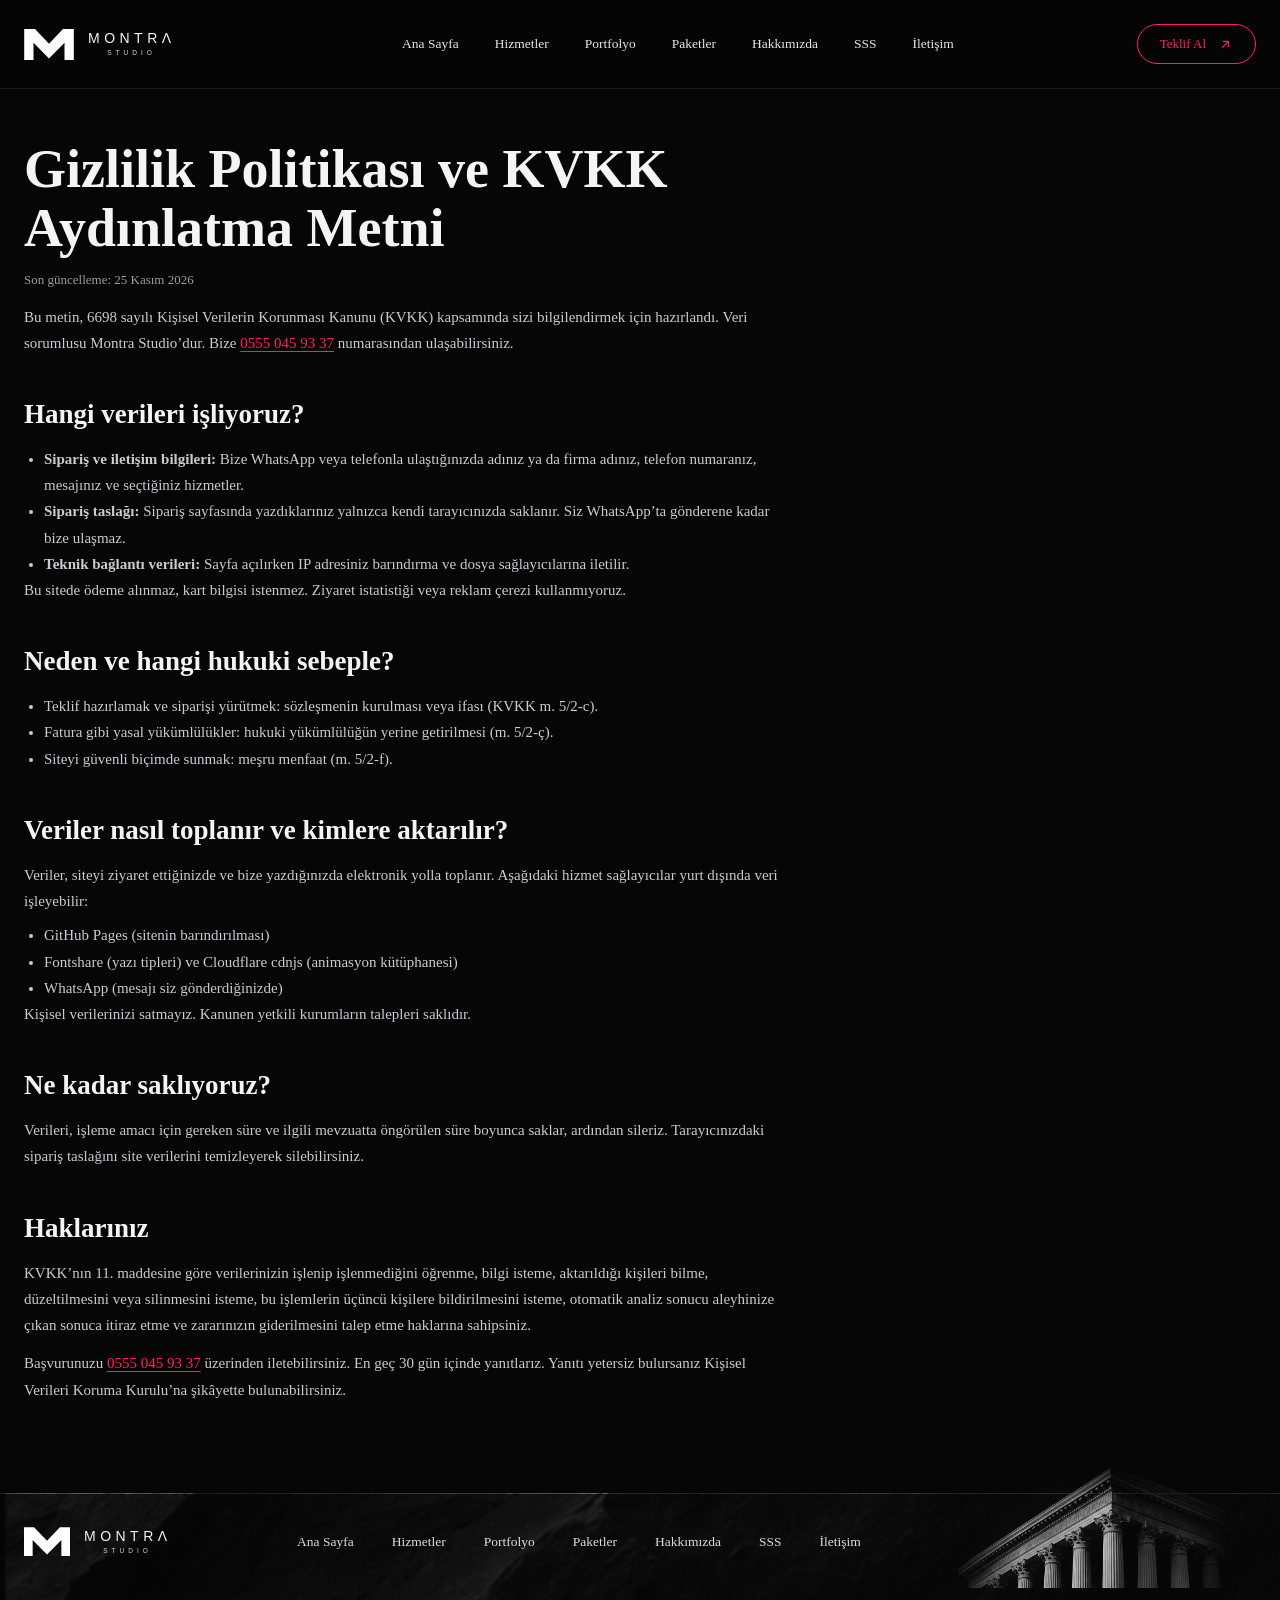
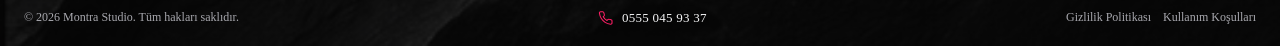
<file: gizlilik.html>
<!doctype html>
<html lang="tr">
<head>
  <meta charset="utf-8">
  <meta name="viewport" content="width=device-width, initial-scale=1">
  <title>Gizlilik Politikası ve KVKK Aydınlatma Metni — Montra Studio</title>
  <meta name="description" content="Montra Studio sitesinde hangi kişisel verilerin neden işlendiği ve KVKK haklarınız.">
  <link rel="icon" type="image/png" href="assets/favicon.png">
  <meta name="theme-color" content="#060606">
  <link rel="preconnect" href="https://api.fontshare.com">
  <link rel="preconnect" href="https://cdn.fontshare.com" crossorigin>
  <link href="https://api.fontshare.com/v2/css?f[]=chubbo@1&amp;f[]=melodrama@1&amp;display=swap" rel="stylesheet">
  <link rel="stylesheet" href="css/style.css?v=10">
  <link rel="stylesheet" href="css/pages.css?v=10">
</head>
<body class="page-legal">
<!-- ====== SVG ikon seti ====== -->
<svg width="0" height="0" style="position:absolute" aria-hidden="true">
  <defs>
    <symbol id="i-logo" viewBox="0 0 48 30">
      <path fill="currentColor" d="M0 0h10.5L24 14.2 37.5 0H48v30h-9V13.4L24 28.6 9 13.4V30H0z"/>
      <path fill="#060606" d="M10.5 19.5 18 24.2l-7.5 4.6z"/>
    </symbol>
    <symbol id="i-arrow" viewBox="0 0 24 24"><path fill="none" stroke="currentColor" stroke-width="1.8" stroke-linecap="round" stroke-linejoin="round" d="M4.5 12h15M13.5 6l6 6-6 6"/></symbol>
    <symbol id="i-arrow-left" viewBox="0 0 24 24"><path fill="none" stroke="currentColor" stroke-width="1.8" stroke-linecap="round" stroke-linejoin="round" d="M19.5 12h-15M10.5 6l-6 6 6 6"/></symbol>
    <symbol id="i-arrow-ur" viewBox="0 0 24 24"><path fill="none" stroke="currentColor" stroke-width="1.8" stroke-linecap="round" stroke-linejoin="round" d="M7 17 17 7M8.5 7H17v8.5"/></symbol>
    <symbol id="i-check" viewBox="0 0 24 24"><path fill="none" stroke="currentColor" stroke-width="2.4" stroke-linecap="round" stroke-linejoin="round" d="m4.5 12.5 4.5 4.5L19.5 7"/></symbol>
    <symbol id="i-play" viewBox="0 0 24 24"><path fill="currentColor" d="M8 5.6v12.8c0 .8.9 1.3 1.6.8l9.6-6.4c.6-.4.6-1.2 0-1.6L9.6 4.8C8.9 4.3 8 4.8 8 5.6z"/></symbol>
    <symbol id="i-monitor" viewBox="0 0 24 24"><g fill="none" stroke="currentColor" stroke-width="1.4" stroke-linecap="round" stroke-linejoin="round"><rect x="2.5" y="3.5" width="19" height="13" rx="1.2"/><path d="M8 20.5h8M12 16.5v4"/></g></symbol>
    <symbol id="i-code" viewBox="0 0 24 24"><g fill="none" stroke="currentColor" stroke-width="1.4" stroke-linecap="round" stroke-linejoin="round"><path d="M17 3.5H4.5a1 1 0 0 0-1 1v15a1 1 0 0 0 1 1h15a1 1 0 0 0 1-1V9"/><path d="M3.5 8.5h7M10.5 8.5v12"/><path d="m21 2.5-7.5 7.5-.8 2.6 2.6-.8L22.8 4.3z"/></g></symbol>
    <symbol id="i-code2" viewBox="0 0 24 24"><path fill="none" stroke="currentColor" stroke-width="1.4" stroke-linecap="round" stroke-linejoin="round" d="m8 7-5 5 5 5M16 7l5 5-5 5M13.5 4.5l-3 15"/></symbol>
    <symbol id="i-feather" viewBox="0 0 24 24"><g fill="none" stroke="currentColor" stroke-width="1.4" stroke-linecap="round" stroke-linejoin="round"><path d="M20.2 3.8C14 3.6 7.5 7.4 6 14.5L4.5 20 10 18.5c7-1.6 10.6-8.3 10.2-14.7z"/><path d="M4.5 20 15 9.5M9 15.5h5.5M11.5 11h5"/></g></symbol>
    <symbol id="i-video" viewBox="0 0 24 24"><g fill="none" stroke="currentColor" stroke-width="1.4" stroke-linecap="round" stroke-linejoin="round"><path d="M3.5 4.5h17v15h-17z"/><path d="m3.5 4.5 7 9.5M10 9.5l6 3.2-6 3.3z"/></g></symbol>
    <symbol id="i-trend" viewBox="0 0 24 24"><path fill="none" stroke="currentColor" stroke-width="1.4" stroke-linecap="round" stroke-linejoin="round" d="m2.5 17.5 6.5-6.5 4.5 4.5 8-8M15.5 7.5h6v6"/></symbol>
    <symbol id="i-wand" viewBox="0 0 24 24"><g fill="none" stroke="currentColor" stroke-width="1.5" stroke-linecap="round" stroke-linejoin="round"><circle cx="7" cy="6.5" r="2.5"/><path d="m8.8 8.3 10.7 10.7M17 16.5l2.5-2.5"/></g></symbol>
    <symbol id="i-smile" viewBox="0 0 24 24"><g fill="none" stroke="currentColor" stroke-width="1.5" stroke-linecap="round" stroke-linejoin="round"><path d="M20 12a8 8 0 1 1-2.3-5.6M20 4.5v3.7h-3.7"/><path d="M9 11.5c.8 1.6 1.8 2.6 3 3.3 1.2-.7 2.2-1.7 3-3.3"/></g></symbol>
    <symbol id="i-play-o" viewBox="0 0 24 24"><path fill="none" stroke="currentColor" stroke-width="1.5" stroke-linecap="round" stroke-linejoin="round" d="M7 4.5v15l12-7.5zM7 19.5 4 21"/></symbol>
    <symbol id="i-cam" viewBox="0 0 24 24"><g fill="none" stroke="currentColor" stroke-width="1.5" stroke-linecap="round" stroke-linejoin="round"><rect x="4" y="5.5" width="16" height="14.5" rx="3"/><circle cx="12" cy="12.8" r="3"/><path d="M9.5 5.5 10.5 3.5h3l1 2"/></g></symbol>
    <symbol id="i-quote" viewBox="0 0 32 24"><path fill="currentColor" d="M0 24V13.6C0 6 4.2 1.4 11.4 0l1.4 3.2C8.6 4.6 6.6 7.4 6.4 11H12v13zm18 0V13.6C18 6 22.2 1.4 29.4 0l1.4 3.2c-4.2 1.4-6.2 4.2-6.4 7.8H30v13z"/></symbol>
    <symbol id="i-ig" viewBox="0 0 24 24"><g fill="none" stroke="currentColor" stroke-width="1.8"><rect x="3" y="3" width="18" height="18" rx="5"/><circle cx="12" cy="12" r="4"/></g><circle cx="17.3" cy="6.7" r="1.2" fill="currentColor"/></symbol>
    <symbol id="i-yt" viewBox="0 0 24 24"><path fill="currentColor" d="M22.5 7.2a2.8 2.8 0 0 0-2-2C18.8 4.8 12 4.8 12 4.8s-6.8 0-8.5.4a2.8 2.8 0 0 0-2 2C1 8.9 1 12 1 12s0 3.1.5 4.8a2.8 2.8 0 0 0 2 2c1.7.4 8.5.4 8.5.4s6.8 0 8.5-.4a2.8 2.8 0 0 0 2-2c.5-1.7.5-4.8.5-4.8s0-3.1-.5-4.8zM9.8 15.1V8.9l5.6 3.1z"/></symbol>
    <symbol id="i-in" viewBox="0 0 24 24"><path fill="currentColor" d="M20 2H4a2 2 0 0 0-2 2v16c0 1.1.9 2 2 2h16a2 2 0 0 0 2-2V4a2 2 0 0 0-2-2zM8 19H5V9.5h3zM6.5 8.2a1.7 1.7 0 1 1 0-3.5 1.7 1.7 0 0 1 0 3.5zM19 19h-3v-4.6c0-1.1 0-2.5-1.5-2.5S12.8 13 12.8 14.3V19h-3V9.5h2.9v1.3c.4-.8 1.4-1.6 2.9-1.6 3.1 0 3.7 2 3.7 4.7z"/></symbol>
    <symbol id="i-phone" viewBox="0 0 24 24"><path fill="none" stroke="currentColor" stroke-width="1.6" stroke-linecap="round" stroke-linejoin="round" d="M21 16.6v2.9a1.9 1.9 0 0 1-2.1 1.9 18.9 18.9 0 0 1-8.2-2.9 18.6 18.6 0 0 1-5.7-5.7A18.9 18.9 0 0 1 2.1 4.6 1.9 1.9 0 0 1 4 2.5h2.9a1.9 1.9 0 0 1 1.9 1.6c.1.9.4 1.8.7 2.7a1.9 1.9 0 0 1-.4 2L7.8 10a15.2 15.2 0 0 0 5.7 5.7l1.3-1.3a1.9 1.9 0 0 1 2-.4c.9.3 1.8.6 2.7.7a1.9 1.9 0 0 1 1.6 1.9z"/></symbol>
    <symbol id="i-wa" viewBox="0 0 24 24"><path fill="currentColor" d="M12 2a9.9 9.9 0 0 0-8.5 15l-1.4 5 5.2-1.4A9.9 9.9 0 1 0 12 2zm0 18.1c-1.5 0-3-.4-4.3-1.2l-.3-.2-3.1.8.8-3-.2-.3A8.2 8.2 0 1 1 12 20.1zm4.5-6.1c-.2-.1-1.5-.7-1.7-.8-.2-.1-.4-.1-.6.1l-.8 1c-.1.2-.3.2-.5.1a6.7 6.7 0 0 1-3.3-2.9c-.3-.4.3-.4.7-1.3.1-.2 0-.3 0-.4l-.8-1.8c-.2-.5-.4-.4-.6-.4h-.5a1 1 0 0 0-.7.3 3 3 0 0 0-.9 2.2c0 1.3 1 2.6 1.1 2.8.1.2 1.9 2.9 4.6 4 1.7.7 2.4.8 3.2.7.5-.1 1.5-.6 1.8-1.2.2-.6.2-1.1.1-1.2l-.4-.2z"/></symbol>
    <symbol id="i-x" viewBox="0 0 24 24"><path fill="currentColor" d="M17.8 3h3.1l-6.8 7.7L22 21h-6.2l-4.9-6.4L5.3 21H2.2l7.2-8.3L1.8 3h6.4l4.4 5.8zm-1.1 16.2h1.7L7.4 4.7H5.6z"/></symbol>
  </defs>
</svg>

<!-- ====== Header ====== -->
<header class="header" id="top">
  <div class="container header__inner">
    <a href="index.html#anasayfa" class="logo" aria-label="Montra Studio ana sayfa">
      <svg class="logo__mark"><use href="#i-logo"/></svg>
      <span class="logo__text"><span class="logo__name">MONTRΛ</span><span class="logo__sub">STUDIO</span></span>
    </a>
    <nav class="nav" aria-label="Ana menü">
      <ul class="nav__list">
        <li><a href="index.html#anasayfa" class="nav__link">Ana Sayfa</a></li>
        <li><a href="index.html#hizmetler" class="nav__link">Hizmetler</a></li>
        <li><a href="index.html#portfolyo" class="nav__link">Portfolyo</a></li>
        <li><a href="index.html#paketler" class="nav__link">Paketler</a></li>
        <li><a href="index.html#hakkimizda" class="nav__link">Hakkımızda</a></li>
        <li><a href="index.html#sss" class="nav__link">SSS</a></li>
        <li><a href="index.html#iletisim" class="nav__link">İletişim</a></li>
      </ul>
    </nav>
    <a href="tel:+905550459337" class="btn btn--outline header__cta">Teklif Al <svg class="ico"><use href="#i-arrow-ur"/></svg></a>
    <button class="burger" type="button" aria-label="Menüyü aç" aria-expanded="false" aria-controls="mobileMenu">
      <span></span><span></span><span></span>
    </button>
  </div>
</header>

<!-- Mobil menü -->
<div class="mmenu" id="mobileMenu" aria-hidden="true">
  <ul class="mmenu__list">
    <li><a href="index.html#anasayfa">Ana Sayfa</a></li>
    <li><a href="index.html#hizmetler">Hizmetler</a></li>
    <li><a href="index.html#portfolyo">Portfolyo</a></li>
    <li><a href="index.html#paketler">Paketler</a></li>
    <li><a href="index.html#hakkimizda">Hakkımızda</a></li>
    <li><a href="index.html#sss">SSS</a></li>
    <li><a href="index.html#iletisim">İletişim</a></li>
  </ul>
  <a href="tel:+905550459337" class="btn btn--primary mmenu__cta">Teklif Al <svg class="ico"><use href="#i-arrow-ur"/></svg></a>
  <a href="tel:+905550459337" class="phone mmenu__phone"><svg class="ico"><use href="#i-phone"/></svg>0555 045 93 37</a>
</div>

<main class="container">
<article class="legal">
<h1>Gizlilik Politikası ve KVKK Aydınlatma Metni</h1>
<p class="legal__date">Son güncelleme: 25 Kasım 2026</p>

<p>Bu metin, 6698 sayılı Kişisel Verilerin Korunması Kanunu (KVKK) kapsamında sizi bilgilendirmek için hazırlandı. Veri sorumlusu Montra Studio’dur. Bize <a href="tel:+905550459337">0555 045 93 37</a> numarasından ulaşabilirsiniz.</p>
<h2>Hangi verileri işliyoruz?</h2>
<ul>
<li><strong>Sipariş ve iletişim bilgileri:</strong> Bize WhatsApp veya telefonla ulaştığınızda adınız ya da firma adınız, telefon numaranız, mesajınız ve seçtiğiniz hizmetler.</li>
<li><strong>Sipariş taslağı:</strong> Sipariş sayfasında yazdıklarınız yalnızca kendi tarayıcınızda saklanır. Siz WhatsApp’ta gönderene kadar bize ulaşmaz.</li>
<li><strong>Teknik bağlantı verileri:</strong> Sayfa açılırken IP adresiniz barındırma ve dosya sağlayıcılarına iletilir.</li>
</ul>
<p>Bu sitede ödeme alınmaz, kart bilgisi istenmez. Ziyaret istatistiği veya reklam çerezi kullanmıyoruz.</p>
<h2>Neden ve hangi hukuki sebeple?</h2>
<ul>
<li>Teklif hazırlamak ve siparişi yürütmek: sözleşmenin kurulması veya ifası (KVKK m. 5/2-c).</li>
<li>Fatura gibi yasal yükümlülükler: hukuki yükümlülüğün yerine getirilmesi (m. 5/2-ç).</li>
<li>Siteyi güvenli biçimde sunmak: meşru menfaat (m. 5/2-f).</li>
</ul>
<h2>Veriler nasıl toplanır ve kimlere aktarılır?</h2>
<p>Veriler, siteyi ziyaret ettiğinizde ve bize yazdığınızda elektronik yolla toplanır. Aşağıdaki hizmet sağlayıcılar yurt dışında veri işleyebilir:</p>
<ul>
<li>GitHub Pages (sitenin barındırılması)</li>
<li>Fontshare (yazı tipleri) ve Cloudflare cdnjs (animasyon kütüphanesi)</li>
<li>WhatsApp (mesajı siz gönderdiğinizde)</li>
</ul>
<p>Kişisel verilerinizi satmayız. Kanunen yetkili kurumların talepleri saklıdır.</p>
<h2>Ne kadar saklıyoruz?</h2>
<p>Verileri, işleme amacı için gereken süre ve ilgili mevzuatta öngörülen süre boyunca saklar, ardından sileriz. Tarayıcınızdaki sipariş taslağını site verilerini temizleyerek silebilirsiniz.</p>
<h2>Haklarınız</h2>
<p>KVKK’nın 11. maddesine göre verilerinizin işlenip işlenmediğini öğrenme, bilgi isteme, aktarıldığı kişileri bilme, düzeltilmesini veya silinmesini isteme, bu işlemlerin üçüncü kişilere bildirilmesini isteme, otomatik analiz sonucu aleyhinize çıkan sonuca itiraz etme ve zararınızın giderilmesini talep etme haklarına sahipsiniz.</p>
<p>Başvurunuzu <a href="tel:+905550459337">0555 045 93 37</a> üzerinden iletebilirsiniz. En geç 30 gün içinde yanıtlarız. Yanıtı yetersiz bulursanız Kişisel Verileri Koruma Kurulu’na şikâyette bulunabilirsiniz.</p>
</article>
</main>

<!-- ====== Footer ====== -->
<footer class="footer">
  <div class="footer__mcta m-only">
    <a href="tel:+905550459337" class="btn btn--primary">Teklif Al <svg class="ico"><use href="#i-arrow-ur"/></svg></a>
    <a href="tel:+905550459337" class="phone"><svg class="ico"><use href="#i-phone"/></svg>0555 045 93 37</a>
  </div>
  <img src="assets/mimari-sutun.jpg" alt="" class="footer__temple" aria-hidden="true" loading="lazy">
  <div class="container footer__top">
    <a href="index.html#anasayfa" class="logo" aria-label="Montra Studio ana sayfa">
      <svg class="logo__mark"><use href="#i-logo"/></svg>
      <span class="logo__text"><span class="logo__name">MONTRΛ</span><span class="logo__sub">STUDIO</span></span>
    </a>
    <ul class="footer__links">
      <li><a href="index.html#anasayfa">Ana Sayfa</a></li>
      <li><a href="index.html#hizmetler">Hizmetler</a></li>
      <li><a href="index.html#portfolyo">Portfolyo</a></li>
      <li><a href="index.html#paketler">Paketler</a></li>
      <li><a href="index.html#hakkimizda">Hakkımızda</a></li>
      <li><a href="index.html#sss">SSS</a></li>
      <li><a href="index.html#iletisim">İletişim</a></li>
    </ul>
    <ul class="footer__social">
      <li><a href="#" aria-label="Instagram"><svg><use href="#i-ig"/></svg></a></li>
      <li><a href="#" aria-label="YouTube"><svg><use href="#i-yt"/></svg></a></li>
      <li><a href="#" aria-label="LinkedIn"><svg><use href="#i-in"/></svg></a></li>
      <li><a href="#" aria-label="X"><svg><use href="#i-x"/></svg></a></li>
    </ul>
  </div>
  <div class="container footer__bottom">
    <p>© 2026 Montra Studio. Tüm hakları saklıdır.</p>
    <a href="tel:+905550459337" class="phone"><svg class="ico"><use href="#i-phone"/></svg>0555 045 93 37</a>
    <p><a href="gizlilik.html">Gizlilik Politikası</a><a href="kullanim-kosullari.html">Kullanım Koşulları</a></p>
  </div>
</footer>

<script src="js/page.js?v=10"></script>
</body>
</html>
</file>
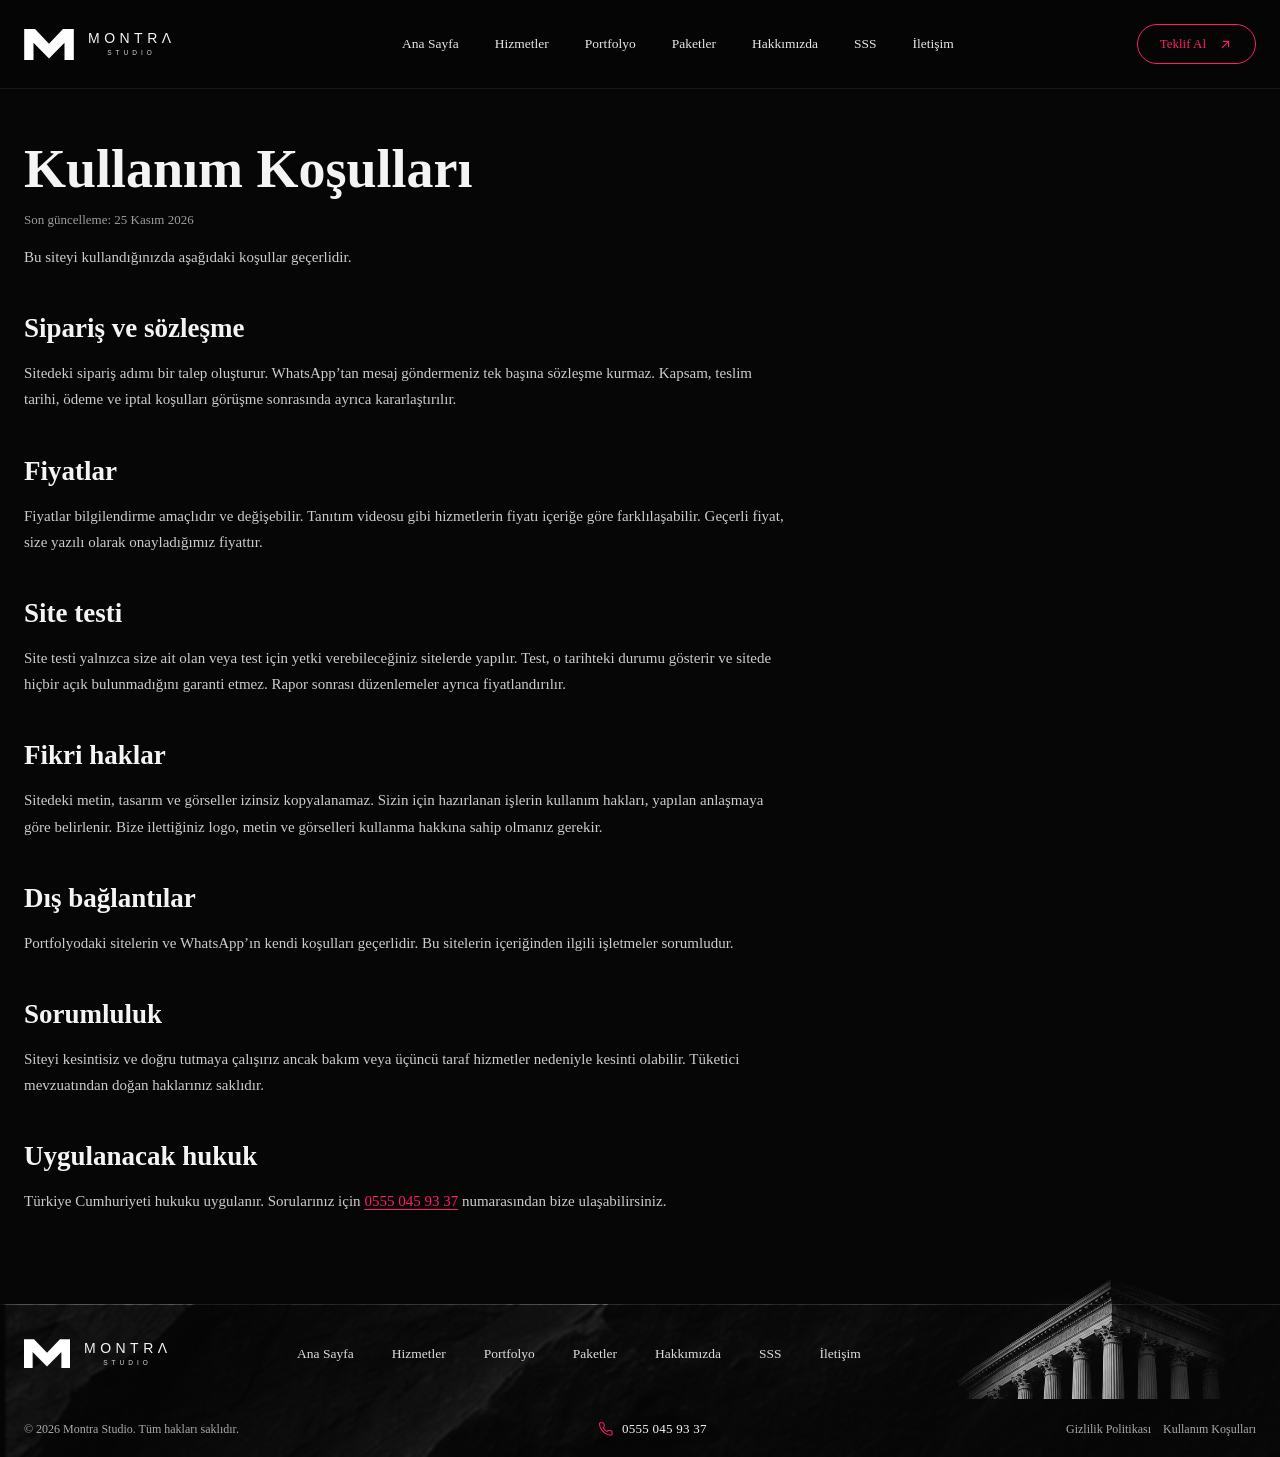
<file: kullanim-kosullari.html>
<!doctype html>
<html lang="tr">
<head>
  <meta charset="utf-8">
  <meta name="viewport" content="width=device-width, initial-scale=1">
  <title>Kullanım Koşulları — Montra Studio</title>
  <meta name="description" content="Montra Studio sitesinin kullanım koşulları.">
  <link rel="icon" type="image/png" href="assets/favicon.png">
  <meta name="theme-color" content="#060606">
  <link rel="preconnect" href="https://api.fontshare.com">
  <link rel="preconnect" href="https://cdn.fontshare.com" crossorigin>
  <link href="https://api.fontshare.com/v2/css?f[]=chubbo@1&amp;f[]=melodrama@1&amp;display=swap" rel="stylesheet">
  <link rel="stylesheet" href="css/style.css?v=10">
  <link rel="stylesheet" href="css/pages.css?v=10">
</head>
<body class="page-legal">
<!-- ====== SVG ikon seti ====== -->
<svg width="0" height="0" style="position:absolute" aria-hidden="true">
  <defs>
    <symbol id="i-logo" viewBox="0 0 48 30">
      <path fill="currentColor" d="M0 0h10.5L24 14.2 37.5 0H48v30h-9V13.4L24 28.6 9 13.4V30H0z"/>
      <path fill="#060606" d="M10.5 19.5 18 24.2l-7.5 4.6z"/>
    </symbol>
    <symbol id="i-arrow" viewBox="0 0 24 24"><path fill="none" stroke="currentColor" stroke-width="1.8" stroke-linecap="round" stroke-linejoin="round" d="M4.5 12h15M13.5 6l6 6-6 6"/></symbol>
    <symbol id="i-arrow-left" viewBox="0 0 24 24"><path fill="none" stroke="currentColor" stroke-width="1.8" stroke-linecap="round" stroke-linejoin="round" d="M19.5 12h-15M10.5 6l-6 6 6 6"/></symbol>
    <symbol id="i-arrow-ur" viewBox="0 0 24 24"><path fill="none" stroke="currentColor" stroke-width="1.8" stroke-linecap="round" stroke-linejoin="round" d="M7 17 17 7M8.5 7H17v8.5"/></symbol>
    <symbol id="i-check" viewBox="0 0 24 24"><path fill="none" stroke="currentColor" stroke-width="2.4" stroke-linecap="round" stroke-linejoin="round" d="m4.5 12.5 4.5 4.5L19.5 7"/></symbol>
    <symbol id="i-play" viewBox="0 0 24 24"><path fill="currentColor" d="M8 5.6v12.8c0 .8.9 1.3 1.6.8l9.6-6.4c.6-.4.6-1.2 0-1.6L9.6 4.8C8.9 4.3 8 4.8 8 5.6z"/></symbol>
    <symbol id="i-monitor" viewBox="0 0 24 24"><g fill="none" stroke="currentColor" stroke-width="1.4" stroke-linecap="round" stroke-linejoin="round"><rect x="2.5" y="3.5" width="19" height="13" rx="1.2"/><path d="M8 20.5h8M12 16.5v4"/></g></symbol>
    <symbol id="i-code" viewBox="0 0 24 24"><g fill="none" stroke="currentColor" stroke-width="1.4" stroke-linecap="round" stroke-linejoin="round"><path d="M17 3.5H4.5a1 1 0 0 0-1 1v15a1 1 0 0 0 1 1h15a1 1 0 0 0 1-1V9"/><path d="M3.5 8.5h7M10.5 8.5v12"/><path d="m21 2.5-7.5 7.5-.8 2.6 2.6-.8L22.8 4.3z"/></g></symbol>
    <symbol id="i-code2" viewBox="0 0 24 24"><path fill="none" stroke="currentColor" stroke-width="1.4" stroke-linecap="round" stroke-linejoin="round" d="m8 7-5 5 5 5M16 7l5 5-5 5M13.5 4.5l-3 15"/></symbol>
    <symbol id="i-feather" viewBox="0 0 24 24"><g fill="none" stroke="currentColor" stroke-width="1.4" stroke-linecap="round" stroke-linejoin="round"><path d="M20.2 3.8C14 3.6 7.5 7.4 6 14.5L4.5 20 10 18.5c7-1.6 10.6-8.3 10.2-14.7z"/><path d="M4.5 20 15 9.5M9 15.5h5.5M11.5 11h5"/></g></symbol>
    <symbol id="i-video" viewBox="0 0 24 24"><g fill="none" stroke="currentColor" stroke-width="1.4" stroke-linecap="round" stroke-linejoin="round"><path d="M3.5 4.5h17v15h-17z"/><path d="m3.5 4.5 7 9.5M10 9.5l6 3.2-6 3.3z"/></g></symbol>
    <symbol id="i-trend" viewBox="0 0 24 24"><path fill="none" stroke="currentColor" stroke-width="1.4" stroke-linecap="round" stroke-linejoin="round" d="m2.5 17.5 6.5-6.5 4.5 4.5 8-8M15.5 7.5h6v6"/></symbol>
    <symbol id="i-wand" viewBox="0 0 24 24"><g fill="none" stroke="currentColor" stroke-width="1.5" stroke-linecap="round" stroke-linejoin="round"><circle cx="7" cy="6.5" r="2.5"/><path d="m8.8 8.3 10.7 10.7M17 16.5l2.5-2.5"/></g></symbol>
    <symbol id="i-smile" viewBox="0 0 24 24"><g fill="none" stroke="currentColor" stroke-width="1.5" stroke-linecap="round" stroke-linejoin="round"><path d="M20 12a8 8 0 1 1-2.3-5.6M20 4.5v3.7h-3.7"/><path d="M9 11.5c.8 1.6 1.8 2.6 3 3.3 1.2-.7 2.2-1.7 3-3.3"/></g></symbol>
    <symbol id="i-play-o" viewBox="0 0 24 24"><path fill="none" stroke="currentColor" stroke-width="1.5" stroke-linecap="round" stroke-linejoin="round" d="M7 4.5v15l12-7.5zM7 19.5 4 21"/></symbol>
    <symbol id="i-cam" viewBox="0 0 24 24"><g fill="none" stroke="currentColor" stroke-width="1.5" stroke-linecap="round" stroke-linejoin="round"><rect x="4" y="5.5" width="16" height="14.5" rx="3"/><circle cx="12" cy="12.8" r="3"/><path d="M9.5 5.5 10.5 3.5h3l1 2"/></g></symbol>
    <symbol id="i-quote" viewBox="0 0 32 24"><path fill="currentColor" d="M0 24V13.6C0 6 4.2 1.4 11.4 0l1.4 3.2C8.6 4.6 6.6 7.4 6.4 11H12v13zm18 0V13.6C18 6 22.2 1.4 29.4 0l1.4 3.2c-4.2 1.4-6.2 4.2-6.4 7.8H30v13z"/></symbol>
    <symbol id="i-ig" viewBox="0 0 24 24"><g fill="none" stroke="currentColor" stroke-width="1.8"><rect x="3" y="3" width="18" height="18" rx="5"/><circle cx="12" cy="12" r="4"/></g><circle cx="17.3" cy="6.7" r="1.2" fill="currentColor"/></symbol>
    <symbol id="i-yt" viewBox="0 0 24 24"><path fill="currentColor" d="M22.5 7.2a2.8 2.8 0 0 0-2-2C18.8 4.8 12 4.8 12 4.8s-6.8 0-8.5.4a2.8 2.8 0 0 0-2 2C1 8.9 1 12 1 12s0 3.1.5 4.8a2.8 2.8 0 0 0 2 2c1.7.4 8.5.4 8.5.4s6.8 0 8.5-.4a2.8 2.8 0 0 0 2-2c.5-1.7.5-4.8.5-4.8s0-3.1-.5-4.8zM9.8 15.1V8.9l5.6 3.1z"/></symbol>
    <symbol id="i-in" viewBox="0 0 24 24"><path fill="currentColor" d="M20 2H4a2 2 0 0 0-2 2v16c0 1.1.9 2 2 2h16a2 2 0 0 0 2-2V4a2 2 0 0 0-2-2zM8 19H5V9.5h3zM6.5 8.2a1.7 1.7 0 1 1 0-3.5 1.7 1.7 0 0 1 0 3.5zM19 19h-3v-4.6c0-1.1 0-2.5-1.5-2.5S12.8 13 12.8 14.3V19h-3V9.5h2.9v1.3c.4-.8 1.4-1.6 2.9-1.6 3.1 0 3.7 2 3.7 4.7z"/></symbol>
    <symbol id="i-phone" viewBox="0 0 24 24"><path fill="none" stroke="currentColor" stroke-width="1.6" stroke-linecap="round" stroke-linejoin="round" d="M21 16.6v2.9a1.9 1.9 0 0 1-2.1 1.9 18.9 18.9 0 0 1-8.2-2.9 18.6 18.6 0 0 1-5.7-5.7A18.9 18.9 0 0 1 2.1 4.6 1.9 1.9 0 0 1 4 2.5h2.9a1.9 1.9 0 0 1 1.9 1.6c.1.9.4 1.8.7 2.7a1.9 1.9 0 0 1-.4 2L7.8 10a15.2 15.2 0 0 0 5.7 5.7l1.3-1.3a1.9 1.9 0 0 1 2-.4c.9.3 1.8.6 2.7.7a1.9 1.9 0 0 1 1.6 1.9z"/></symbol>
    <symbol id="i-wa" viewBox="0 0 24 24"><path fill="currentColor" d="M12 2a9.9 9.9 0 0 0-8.5 15l-1.4 5 5.2-1.4A9.9 9.9 0 1 0 12 2zm0 18.1c-1.5 0-3-.4-4.3-1.2l-.3-.2-3.1.8.8-3-.2-.3A8.2 8.2 0 1 1 12 20.1zm4.5-6.1c-.2-.1-1.5-.7-1.7-.8-.2-.1-.4-.1-.6.1l-.8 1c-.1.2-.3.2-.5.1a6.7 6.7 0 0 1-3.3-2.9c-.3-.4.3-.4.7-1.3.1-.2 0-.3 0-.4l-.8-1.8c-.2-.5-.4-.4-.6-.4h-.5a1 1 0 0 0-.7.3 3 3 0 0 0-.9 2.2c0 1.3 1 2.6 1.1 2.8.1.2 1.9 2.9 4.6 4 1.7.7 2.4.8 3.2.7.5-.1 1.5-.6 1.8-1.2.2-.6.2-1.1.1-1.2l-.4-.2z"/></symbol>
    <symbol id="i-x" viewBox="0 0 24 24"><path fill="currentColor" d="M17.8 3h3.1l-6.8 7.7L22 21h-6.2l-4.9-6.4L5.3 21H2.2l7.2-8.3L1.8 3h6.4l4.4 5.8zm-1.1 16.2h1.7L7.4 4.7H5.6z"/></symbol>
  </defs>
</svg>

<!-- ====== Header ====== -->
<header class="header" id="top">
  <div class="container header__inner">
    <a href="index.html#anasayfa" class="logo" aria-label="Montra Studio ana sayfa">
      <svg class="logo__mark"><use href="#i-logo"/></svg>
      <span class="logo__text"><span class="logo__name">MONTRΛ</span><span class="logo__sub">STUDIO</span></span>
    </a>
    <nav class="nav" aria-label="Ana menü">
      <ul class="nav__list">
        <li><a href="index.html#anasayfa" class="nav__link">Ana Sayfa</a></li>
        <li><a href="index.html#hizmetler" class="nav__link">Hizmetler</a></li>
        <li><a href="index.html#portfolyo" class="nav__link">Portfolyo</a></li>
        <li><a href="index.html#paketler" class="nav__link">Paketler</a></li>
        <li><a href="index.html#hakkimizda" class="nav__link">Hakkımızda</a></li>
        <li><a href="index.html#sss" class="nav__link">SSS</a></li>
        <li><a href="index.html#iletisim" class="nav__link">İletişim</a></li>
      </ul>
    </nav>
    <a href="tel:+905550459337" class="btn btn--outline header__cta">Teklif Al <svg class="ico"><use href="#i-arrow-ur"/></svg></a>
    <button class="burger" type="button" aria-label="Menüyü aç" aria-expanded="false" aria-controls="mobileMenu">
      <span></span><span></span><span></span>
    </button>
  </div>
</header>

<!-- Mobil menü -->
<div class="mmenu" id="mobileMenu" aria-hidden="true">
  <ul class="mmenu__list">
    <li><a href="index.html#anasayfa">Ana Sayfa</a></li>
    <li><a href="index.html#hizmetler">Hizmetler</a></li>
    <li><a href="index.html#portfolyo">Portfolyo</a></li>
    <li><a href="index.html#paketler">Paketler</a></li>
    <li><a href="index.html#hakkimizda">Hakkımızda</a></li>
    <li><a href="index.html#sss">SSS</a></li>
    <li><a href="index.html#iletisim">İletişim</a></li>
  </ul>
  <a href="tel:+905550459337" class="btn btn--primary mmenu__cta">Teklif Al <svg class="ico"><use href="#i-arrow-ur"/></svg></a>
  <a href="tel:+905550459337" class="phone mmenu__phone"><svg class="ico"><use href="#i-phone"/></svg>0555 045 93 37</a>
</div>

<main class="container">
<article class="legal">
<h1>Kullanım Koşulları</h1>
<p class="legal__date">Son güncelleme: 25 Kasım 2026</p>

<p>Bu siteyi kullandığınızda aşağıdaki koşullar geçerlidir.</p>
<h2>Sipariş ve sözleşme</h2>
<p>Sitedeki sipariş adımı bir talep oluşturur. WhatsApp’tan mesaj göndermeniz tek başına sözleşme kurmaz. Kapsam, teslim tarihi, ödeme ve iptal koşulları görüşme sonrasında ayrıca kararlaştırılır.</p>
<h2>Fiyatlar</h2>
<p>Fiyatlar bilgilendirme amaçlıdır ve değişebilir. Tanıtım videosu gibi hizmetlerin fiyatı içeriğe göre farklılaşabilir. Geçerli fiyat, size yazılı olarak onayladığımız fiyattır.</p>
<h2>Site testi</h2>
<p>Site testi yalnızca size ait olan veya test için yetki verebileceğiniz sitelerde yapılır. Test, o tarihteki durumu gösterir ve sitede hiçbir açık bulunmadığını garanti etmez. Rapor sonrası düzenlemeler ayrıca fiyatlandırılır.</p>
<h2>Fikri haklar</h2>
<p>Sitedeki metin, tasarım ve görseller izinsiz kopyalanamaz. Sizin için hazırlanan işlerin kullanım hakları, yapılan anlaşmaya göre belirlenir. Bize ilettiğiniz logo, metin ve görselleri kullanma hakkına sahip olmanız gerekir.</p>
<h2>Dış bağlantılar</h2>
<p>Portfolyodaki sitelerin ve WhatsApp’ın kendi koşulları geçerlidir. Bu sitelerin içeriğinden ilgili işletmeler sorumludur.</p>
<h2>Sorumluluk</h2>
<p>Siteyi kesintisiz ve doğru tutmaya çalışırız ancak bakım veya üçüncü taraf hizmetler nedeniyle kesinti olabilir. Tüketici mevzuatından doğan haklarınız saklıdır.</p>
<h2>Uygulanacak hukuk</h2>
<p>Türkiye Cumhuriyeti hukuku uygulanır. Sorularınız için <a href="tel:+905550459337">0555 045 93 37</a> numarasından bize ulaşabilirsiniz.</p>
</article>
</main>

<!-- ====== Footer ====== -->
<footer class="footer">
  <div class="footer__mcta m-only">
    <a href="tel:+905550459337" class="btn btn--primary">Teklif Al <svg class="ico"><use href="#i-arrow-ur"/></svg></a>
    <a href="tel:+905550459337" class="phone"><svg class="ico"><use href="#i-phone"/></svg>0555 045 93 37</a>
  </div>
  <img src="assets/mimari-sutun.jpg" alt="" class="footer__temple" aria-hidden="true" loading="lazy">
  <div class="container footer__top">
    <a href="index.html#anasayfa" class="logo" aria-label="Montra Studio ana sayfa">
      <svg class="logo__mark"><use href="#i-logo"/></svg>
      <span class="logo__text"><span class="logo__name">MONTRΛ</span><span class="logo__sub">STUDIO</span></span>
    </a>
    <ul class="footer__links">
      <li><a href="index.html#anasayfa">Ana Sayfa</a></li>
      <li><a href="index.html#hizmetler">Hizmetler</a></li>
      <li><a href="index.html#portfolyo">Portfolyo</a></li>
      <li><a href="index.html#paketler">Paketler</a></li>
      <li><a href="index.html#hakkimizda">Hakkımızda</a></li>
      <li><a href="index.html#sss">SSS</a></li>
      <li><a href="index.html#iletisim">İletişim</a></li>
    </ul>
    <ul class="footer__social">
      <li><a href="#" aria-label="Instagram"><svg><use href="#i-ig"/></svg></a></li>
      <li><a href="#" aria-label="YouTube"><svg><use href="#i-yt"/></svg></a></li>
      <li><a href="#" aria-label="LinkedIn"><svg><use href="#i-in"/></svg></a></li>
      <li><a href="#" aria-label="X"><svg><use href="#i-x"/></svg></a></li>
    </ul>
  </div>
  <div class="container footer__bottom">
    <p>© 2026 Montra Studio. Tüm hakları saklıdır.</p>
    <a href="tel:+905550459337" class="phone"><svg class="ico"><use href="#i-phone"/></svg>0555 045 93 37</a>
    <p><a href="gizlilik.html">Gizlilik Politikası</a><a href="kullanim-kosullari.html">Kullanım Koşulları</a></p>
  </div>
</footer>

<script src="js/page.js?v=10"></script>
</body>
</html>
</file>
<file: css/style.css>
/* =========================================================
   Montra Studio — style.css
   ========================================================= */
:root {
  --bg: #060606;
  --bg-2: #0a0a0b;
  --card: #0d0d0f;
  --card-2: #121214;
  --line: rgba(255, 255, 255, .08);
  --line-2: rgba(255, 255, 255, .14);
  --text: #f4f4f5;
  --muted: #9b9ba1;
  --muted-2: #6d6d73;
  --pink: #ff1f66;
  --pink-2: #ff3d7c;
  --pink-glow: rgba(255, 31, 102, .45);
  --font-head: "Melodrama", Georgia, serif;
  --font-body: "Chubbo", Rockwell, Georgia, serif;
  --container: 1250px;
  --gutter: 24px;
  --radius: 12px;
  --ease: cubic-bezier(.2, .7, .2, 1);
}

*, *::before, *::after { box-sizing: border-box; }
html { scroll-behavior: smooth; scroll-padding-top: 80px; -webkit-text-size-adjust: 100%; }
body {
  margin: 0;
  background: var(--bg);
  color: var(--text);
  font-family: var(--font-body);
  font-size: 15px;
  line-height: 1.55;
  -webkit-font-smoothing: antialiased;
  overflow-x: hidden;
}
img, svg { display: block; max-width: 100%; }
a { color: inherit; text-decoration: none; }
button { font: inherit; color: inherit; background: none; border: 0; cursor: pointer; padding: 0; }
ul { list-style: none; margin: 0; padding: 0; }
h1, h2, h3, p, figure, blockquote { margin: 0; }
:focus-visible { outline: 2px solid var(--pink); outline-offset: 3px; border-radius: 6px; }

.container { width: min(var(--container), 100% - var(--gutter) * 2); margin-inline: auto; }
.m-only { display: none !important; }
.ico { width: 1.15em; height: 1.15em; flex: none; transition: transform .35s var(--ease); }

/* JS açıkken animasyonlu öğeler başlangıçta gizli (GSAP gösterir) */
.js [data-hero], .js [data-reveal], .js .hero__visual, .js .header { visibility: hidden; }

/* ---------- Tipografi ---------- */
.eyebrow {
  color: var(--pink);
  font-family: var(--font-body);
  font-weight: 500;
  font-size: 16px;
  letter-spacing: -.005em;
  margin-bottom: 10px;
}
.eyebrow--sm { font-size: 13px; margin-bottom: 6px; }
.h2 {
  font-family: var(--font-head);
 
  font-weight: 600;
  font-size: clamp(34px, 3vw, 42px);
  line-height: 1.04;
  letter-spacing: -.01em;
}
.accent { color: var(--pink); }

/* ---------- Butonlar ---------- */
.btn {
  display: inline-flex; align-items: center; justify-content: center; gap: 12px;
  height: 46px; padding: 0 26px;
  border-radius: 999px;
  font-size: 13px; font-weight: 500;
  white-space: nowrap;
  transition: background .3s, box-shadow .3s, border-color .3s, color .3s, transform .3s var(--ease);
}
.btn:hover .ico { transform: translateX(3px); }
.btn--primary {
  background: linear-gradient(180deg, var(--pink-2), var(--pink));
  color: #1a0710;
  box-shadow: 0 8px 28px -8px var(--pink-glow), inset 0 1px 0 rgba(255,255,255,.25);
}
.btn--primary:hover { box-shadow: 0 10px 36px -6px rgba(255,31,102,.7), inset 0 1px 0 rgba(255,255,255,.25); }
.btn--outline { border: 1px solid var(--pink); color: var(--pink); height: 40px; padding: 0 22px; }
.btn--outline:hover { background: var(--pink); color: #160409; }
.btn--ghost { border: 1px solid rgba(255, 31, 102, .55); color: var(--text); }
.btn--ghost .ico { color: var(--pink); }
.btn--ghost:hover { background: rgba(255, 31, 102, .12); border-color: var(--pink); }
.btn--sm { height: 32px; padding: 0 16px; font-size: 11.5px; gap: 8px; }

.link {
  display: inline-flex; align-items: center; gap: 10px;
  color: var(--pink); font-size: 12.5px;
  text-decoration: underline; text-underline-offset: 4px; text-decoration-thickness: 1px;
}
.link .ico { text-decoration: none; }
.link:hover .ico { transform: translateX(4px); }

/* ---------- Logo ---------- */
.logo { display: inline-flex; align-items: center; gap: 14px; }
.logo__mark { width: 50px; height: 31px; color: #fff; }
.logo__text { display: flex; flex-direction: column; align-items: center; line-height: 1; }
.logo__text { font-family: "Helvetica Neue", Arial, sans-serif; }
.logo__name { font-weight: 500; font-size: 14px; letter-spacing: .32em; margin-right: -.32em; }
.logo__sub { font-size: 6.5px; letter-spacing: .62em; margin-right: -.62em; margin-top: 5px; color: #d7d7da; }

/* ---------- Header ---------- */
.header {
  position: fixed; inset: 0 0 auto; z-index: 50;
  transition: background .4s, backdrop-filter .4s, box-shadow .4s;
}
.header.is-scrolled {
  background: rgba(6, 6, 6, .78);
  backdrop-filter: blur(14px); -webkit-backdrop-filter: blur(14px);
  box-shadow: 0 1px 0 var(--line);
}
.header__inner { display: flex; align-items: center; height: 88px; gap: 24px; transition: height .4s; }
.header.is-scrolled .header__inner { height: 72px; }
.nav { margin-left: auto; margin-right: auto; padding-left: 48px; }
.nav__list { display: flex; gap: 42px; }
.nav__link {
  position: relative; display: block; padding: 8px 0;
  font-size: 12.5px; color: #e6e6e8;
  transition: color .3s;
}
.nav__link::after {
  content: ""; position: absolute; left: 0; right: 0; bottom: -2px; height: 2px;
  background: var(--pink); border-radius: 2px;
  transform: scaleX(0); transform-origin: right; transition: transform .4s var(--ease);
}
.nav__link:hover, .nav__link.is-active { color: var(--pink); }
.nav__link:hover::after, .nav__link.is-active::after { transform: scaleX(1); transform-origin: left; }

.burger {
  display: none; width: 42px; height: 42px; margin-left: auto;
  border-radius: 10px; background: #111113; border: 1px solid var(--line);
  flex-direction: column; align-items: center; justify-content: center; gap: 4.5px;
  position: relative; z-index: 60;
}
.burger span { width: 19px; height: 2px; background: #fff; border-radius: 2px; transition: transform .4s var(--ease), opacity .3s; }
.burger.is-open span:nth-child(1) { transform: translateY(6.5px) rotate(45deg); }
.burger.is-open span:nth-child(2) { opacity: 0; }
.burger.is-open span:nth-child(3) { transform: translateY(-6.5px) rotate(-45deg); }

.mmenu {
  position: fixed; inset: 0; z-index: 45;
  background: rgba(6, 6, 6, .97);
  display: flex; flex-direction: column; justify-content: center; gap: 40px;
  padding: 100px 28px 40px;
  visibility: hidden; opacity: 0;
}
.mmenu__list a {
  display: block; padding: 8px 0;
  font-family: var(--font-head); font-weight: 600; font-size: 38px; line-height: 1.15;
}
.mmenu__list a:hover { color: var(--pink); }
.mmenu__cta { align-self: flex-start; }

/* ---------- Hero ---------- */
.hero {
  position: relative;
  padding-top: 128px;
  overflow: hidden;
  isolation: isolate;
  border-bottom: 1px solid var(--line);
  background: radial-gradient(120% 90% at 70% 30%, #141414 0%, #070707 55%, #050505 100%);
}
.hero__flow {
  position: absolute; left: 0; top: 0; width: 62%; height: 100%; z-index: -2;
  object-fit: cover; object-position: left center; opacity: .5; pointer-events: none;
  -webkit-mask-image: linear-gradient(90deg, #000 40%, transparent);
  mask-image: linear-gradient(90deg, #000 40%, transparent);
}
.hero__visual {
  position: absolute; top: 52px; right: 0; bottom: 0;
  width: max(58%, 660px); z-index: -1; isolation: isolate;
  -webkit-mask-image: linear-gradient(90deg, transparent 0%, #000 22%, #000 100%), linear-gradient(0deg, transparent 0%, #000 12%);
  -webkit-mask-composite: source-in; mask-composite: intersect;
  mask-image: linear-gradient(90deg, transparent 0%, #000 22%, #000 100%), linear-gradient(0deg, transparent 0%, #000 12%);
}
.hero__stage {
  position: absolute; left: 0; bottom: 0; height: 92%; aspect-ratio: 812 / 456;
  will-change: transform;
}
.hero__img {
  position: absolute; inset: 0; width: 100%; height: 100%;
  filter: contrast(1.18) brightness(1.04);
  -webkit-mask-image: linear-gradient(225deg, transparent 22%, #000 40%), linear-gradient(90deg, #000 88%, transparent), linear-gradient(0deg, transparent, #000 12%);
  -webkit-mask-composite: source-in; mask-composite: intersect;
  mask-image: linear-gradient(225deg, transparent 22%, #000 40%), linear-gradient(90deg, #000 88%, transparent), linear-gradient(0deg, transparent, #000 12%);
}
.hero__arch {
  position: absolute; right: 0; top: 0; height: 78%; width: auto; max-width: none;
  opacity: .42; mix-blend-mode: lighten; filter: contrast(1.2);
  -webkit-mask-image: linear-gradient(90deg, transparent, #000 35%), linear-gradient(180deg, transparent, #000 30%, #000 62%, transparent);
  -webkit-mask-composite: source-in; mask-composite: intersect;
  mask-image: linear-gradient(90deg, transparent, #000 35%), linear-gradient(180deg, transparent, #000 30%, #000 62%, transparent);
}
.hero__neonimg {
  position: absolute; left: 52%; top: 4%; width: 40%; height: auto; max-width: none;
  mix-blend-mode: screen; filter: contrast(1.35) brightness(.95);
  -webkit-mask-image: linear-gradient(90deg, transparent 18%, #000 45%, #000 79%, transparent 98%), linear-gradient(0deg, transparent, #000 35%, #000 86%, transparent);
  -webkit-mask-composite: source-in; mask-composite: intersect;
  mask-image: linear-gradient(90deg, transparent 18%, #000 45%, #000 79%, transparent 98%), linear-gradient(0deg, transparent, #000 35%, #000 86%, transparent);
}
.hero__neon {
  position: absolute; left: 66%; top: 0; width: 30%; height: 60%;
  background: radial-gradient(closest-side, rgba(255, 31, 102, .35), transparent 70%);
  mix-blend-mode: screen; pointer-events: none; opacity: .6;
}
.hero__content { position: relative; padding-bottom: 64px; }
.hero__title {
  font-family: var(--font-head);
 
  font-weight: 600;
  font-size: clamp(50px, 4.7vw, 72px);
  line-height: .96;
  letter-spacing: -.015em;
  margin-bottom: 22px;
}
.line { display: block; overflow: hidden; padding-bottom: .14em; margin-bottom: -.14em; }
.line__in { display: inline-block; will-change: transform; }
.hero__text { max-width: 385px; font-size: 14px; line-height: 1.6; color: #e3e3e6; margin-bottom: 28px; }
.hero__actions { display: flex; align-items: center; gap: 24px; }
.play { display: inline-flex; align-items: center; gap: 14px; text-align: left; }
.play__circle {
  position: relative; width: 44px; height: 44px; border-radius: 50%;
  border: 1px solid rgba(255,255,255,.35); display: grid; place-items: center;
  transition: border-color .3s, background .3s, transform .4s var(--ease);
}
.play__circle svg { width: 18px; height: 18px; color: var(--pink); margin-left: 2px; }
.play__circle::after {
  content: ""; position: absolute; inset: -1px; border-radius: 50%;
  border: 1px solid var(--pink); opacity: 0; transform: scale(1);
}
.play:hover .play__circle { border-color: var(--pink); background: rgba(255,31,102,.1); transform: scale(1.06); }
.play__label { display: flex; flex-direction: column; line-height: 1.3; }
.play__label strong { font-size: 12.5px; font-weight: 600; }
.play__label small { font-size: 11px; color: var(--muted); }

/* ---------- Bölüm genel ---------- */
.section { padding: 34px 0; }

/* ---------- Hizmetler ---------- */
.services { padding-top: 32px; }
.services__head {
  display: grid; grid-template-columns: 1fr 1fr auto; align-items: center;
  gap: 24px; margin-bottom: 22px;
}
.services__desc { font-size: 12.5px; color: #c9c9ce; line-height: 1.6; padding-top: 18px; }
.services__head .link { padding-top: 18px; }
.services__grid { display: grid; grid-template-columns: repeat(5, 1fr); gap: 24px; }
.scard {
  position: relative; display: flex; flex-direction: column;
  min-height: 118px; padding: 16px 20px 18px;
  border-radius: 10px;
  background: linear-gradient(160deg, #131315 0%, #0b0b0c 70%);
  border: 1px solid var(--line);
  overflow: hidden;
  transition: border-color .4s, transform .5s var(--ease), box-shadow .4s;
}
.scard::before {
  content: ""; position: absolute; inset: 0; border-radius: inherit; pointer-events: none;
  background: radial-gradient(140px 90px at 100% 100%, rgba(255, 31, 102, .14), transparent 70%);
  opacity: .55; transition: opacity .4s;
}
.scard:hover { border-color: rgba(255, 31, 102, .45); transform: translateY(-4px); box-shadow: 0 18px 40px -20px rgba(255,31,102,.45); }
.scard:hover::before { opacity: 1; }
.scard__icon { width: 30px; height: 30px; color: #fff; margin-bottom: 10px; }
.scard__title { font-family: var(--font-body); font-weight: 600; font-size: 14.5px; margin-bottom: 6px; }
.scard__text { font-size: 11px; color: var(--muted); line-height: 1.5; max-width: 74%; }
.scard__arrow {
  position: absolute; right: 16px; bottom: 18px; width: 17px; height: 17px; color: var(--pink);
  transition: transform .4s var(--ease);
}
.scard:hover .scard__arrow { transform: translateX(4px); }

/* ---------- Portfolyo ---------- */
.portfolio { position: relative; min-height: 210px; margin-top: 12px; overflow: hidden; display: flex; align-items: center; }
.portfolio__media {
  position: absolute; top: 0; bottom: 0; right: 0; left: 19%;
  -webkit-mask-image: linear-gradient(90deg, transparent 0%, #000 14%);
  mask-image: linear-gradient(90deg, transparent 0%, #000 14%);
}
.ptiles { display: flex; height: 100%; gap: 10px; padding-left: 4%; }
.ptile {
  position: relative; flex: none; height: 100%; overflow: hidden;
  clip-path: polygon(9% 0, 100% 0, 91% 100%, 0 100%);
  background: #0b0b0c;
}
.ptile img { width: 100%; height: 100%; object-fit: cover; will-change: transform; transition: transform .8s var(--ease), filter .8s; filter: grayscale(.35) brightness(.92); }
.ptile:hover img { transform: scale(1.06); filter: none; }
.ptile--laptop { width: 34%; margin-right: -2.4%; }
.ptile--phone { width: 24%; margin-right: -2.4%; }
.ptile--statue { width: 28%; margin-right: -2.4%; }
.ptile--statue img { object-position: 60% 20%; }
.ptile--ghost { width: 14%; opacity: .35; }
.portfolio__laptop { display: none; }
.portfolio__inner { position: relative; padding: 14px 0; }
.portfolio__text .h2 { margin-bottom: 12px; }
.portfolio__desc { font-size: 12.5px; color: #c9c9ce; line-height: 1.55; margin-bottom: 20px; }

/* ---------- Paketler ---------- */
.pricing { position: relative; isolation: isolate; padding-top: 26px; padding-bottom: 56px; }
.pricing::before {
  content: ""; position: absolute; inset: 0; z-index: -1; pointer-events: none;
  background: url("../assets/kumas-doku.jpg") center / cover no-repeat; opacity: .45;
  -webkit-mask-image: linear-gradient(180deg, transparent, #000 25%, #000 75%, transparent);
  mask-image: linear-gradient(180deg, transparent, #000 25%, #000 75%, transparent);
}
.pricing__grid { display: grid; grid-template-columns: minmax(280px, 1fr) 2.9fr; gap: 40px; align-items: center; }
.pricing__intro .h2 { margin-bottom: 18px; }
.pricing__desc { font-size: 12px; color: #c0c0c5; line-height: 1.55; margin-bottom: 26px; }
.pricing__all { height: 30px; }
.pricing__cards { display: grid; grid-template-columns: repeat(4, 1fr); gap: 22px; }
.pcard {
  position: relative; display: flex; flex-direction: column;
  padding: 20px 20px 18px;
  border-radius: 10px;
  background: linear-gradient(165deg, #141416 0%, #0b0b0c 80%);
  border: 1px solid var(--line);
  transition: transform .5s var(--ease), border-color .4s;
}
.pcard:hover { transform: translateY(-6px); border-color: var(--line-2); }
.pcard--popular {
  border: 1.5px solid var(--pink);
  background: linear-gradient(165deg, #1a0d12 0%, #0c0a0b 75%);
  box-shadow: 0 0 26px -2px var(--pink-glow), inset 0 0 22px rgba(255, 31, 102, .12);
}
.pcard--popular:hover { border-color: var(--pink); }
.pcard__badge {
  position: absolute; top: 0; left: 50%; transform: translate(-50%, -50%);
  background: var(--pink); color: #1c0610;
  font-size: 9.5px; font-weight: 600; padding: 2px 10px; border-radius: 999px; white-space: nowrap;
}
.pcard__title { font-family: var(--font-body); font-weight: 600; font-size: 14px; margin-bottom: 4px; }
.pcard__sub { font-size: 10.5px; color: var(--muted); margin-bottom: 16px; }
.pcard__price {
  font-family: var(--font-body); font-weight: 600; font-size: 25px; line-height: 1;
  margin-bottom: 14px; font-variant-numeric: tabular-nums;
}
.pcard__price span { font-size: .86em; margin-right: 1px; }
.pcard__list { display: grid; gap: 6px; margin-bottom: 20px; }
.pcard__list li { display: flex; align-items: center; gap: 8px; font-size: 11px; color: #dadade; text-shadow: 0 1px 8px rgba(0,0,0,.8); }
.pcard__list svg { width: 11px; height: 11px; color: var(--pink); flex: none; }
.pcard__btn {
  margin-top: auto; display: flex; align-items: center; justify-content: center; gap: 8px;
  height: 30px; border-radius: 7px;
  border: 1px solid rgba(255, 31, 102, .35);
  font-size: 11px; font-weight: 500;
  transition: background .3s, border-color .3s;
}
.pcard__btn .ico { color: var(--pink); }
.pcard__btn:hover { background: rgba(255, 31, 102, .14); border-color: var(--pink); }
.pcard__btn:hover .ico { transform: translateX(3px); }
.pricing__titlerow { display: flex; align-items: flex-end; justify-content: space-between; gap: 16px; }
.pricing__next { color: var(--pink); width: 34px; height: 34px; display: grid; place-items: center; }
.pricing__next .ico { width: 22px; height: 22px; }

/* ---------- Telefon ---------- */
.phone {
  display: inline-flex; align-items: center; gap: 8px;
  font-size: 13px; font-weight: 500; color: var(--text);
  font-variant-numeric: tabular-nums; letter-spacing: .02em;
  transition: color .3s;
}
.phone .ico { color: var(--pink); width: 16px; height: 16px; }
.phone:hover { color: var(--pink); }
.mmenu__phone { font-size: 16px; margin-top: -16px; }

/* ---------- Footer ---------- */
.footer { position: relative; border-top: 1px solid var(--line); background: var(--bg) url("../assets/tas-doku.jpg") center / cover no-repeat; }
.footer > .container, .footer__mcta { position: relative; z-index: 2; }
.footer::before { content: ""; position: absolute; inset: 0; background: rgba(6, 6, 6, .78); pointer-events: none; }
.footer__temple {
  position: absolute; right: max(4%, calc((100% - var(--container)) / 2 + 20px)); bottom: 58px;
  width: 280px; height: auto; pointer-events: none; z-index: 1;
  -webkit-mask-image: linear-gradient(90deg, transparent, #000 25%, #000 85%, transparent), linear-gradient(0deg, #000 70%, transparent);
  -webkit-mask-composite: source-in; mask-composite: intersect;
  mask-image: linear-gradient(90deg, transparent, #000 25%, #000 85%, transparent), linear-gradient(0deg, #000 70%, transparent);
  opacity: .9; mix-blend-mode: lighten;
}
.footer__top { position: relative; display: flex; align-items: center; height: 96px; gap: 40px; }
.footer__top .logo__mark { width: 46px; height: 29px; }
.footer__links { display: flex; gap: 58px; margin-left: 130px; }
.footer__links a { font-size: 12.5px; color: #dcdce0; transition: color .3s; }
.footer__links a:hover { color: var(--pink); }
.footer__social { display: none; }
.footer__bottom {
  display: flex; justify-content: space-between; align-items: center;
  height: 56px; font-size: 10.5px; color: #a8a8ae;
}
.footer__bottom p:last-child { display: flex; gap: 12px; }
.footer__bottom a:hover { color: var(--pink); }

/* ---------- Video modal ---------- */
.vmodal {
  position: fixed; inset: 0; z-index: 100; display: grid; place-items: center;
  background: rgba(0,0,0,.82); backdrop-filter: blur(8px);
  visibility: hidden; opacity: 0; padding: 24px;
}
.vmodal__box { position: relative; width: min(900px, 100%); }
.vmodal__frame {
  aspect-ratio: 16 / 9; border-radius: 14px; overflow: hidden;
  border: 1px solid var(--line-2); background: #0c0c0d;
  display: grid; place-items: center; color: var(--muted); font-size: 14px;
}
.vmodal__frame iframe { width: 100%; height: 100%; border: 0; }
.vmodal__close { position: absolute; top: -46px; right: 0; font-size: 34px; line-height: 1; color: #fff; }

/* =========================================================
   Tablet
   ========================================================= */
@media (max-width: 1180px) {
  .nav__list { gap: 26px; }
  .nav { padding-left: 24px; }
  .services__grid { grid-template-columns: repeat(3, 1fr); }
  .pricing__grid { grid-template-columns: 1fr; gap: 30px; }
  .footer__links { margin-left: 60px; gap: 32px; }
  .footer__temple { display: none; }
}
@media (max-width: 960px) {
  .nav, .header__cta { display: none; }
  .burger { display: flex; }
  .pricing__cards { grid-template-columns: repeat(2, 1fr); }
  .hero__visual { width: 80%; }
}

/* =========================================================
   Mobil (tasarımdaki mobil görünüm)
   ========================================================= */
@media (max-width: 680px) {
  :root { --gutter: 20px; }
  .d-only { display: none !important; }
  .m-only { display: revert !important; }
  .scard__icon.m-only { display: block !important; }
  .pricing__next.m-only { display: grid !important; }
  .d-inline { display: none; }

  .header__inner { height: 76px; }
  .header.is-scrolled .header__inner { height: 66px; }
  .logo__mark { width: 44px; height: 27px; }
  .logo__name { font-size: 12.5px; }
  .logo__sub { font-size: 6px; }

  /* Hero */
  .hero { min-height: 0; padding-top: 118px; }
  .hero__visual { top: 118px; bottom: auto; left: 106px; right: auto; width: 480px; height: 245px; }
  .hero__visual {
    -webkit-mask-image: linear-gradient(90deg, transparent 0%, #000 22%), linear-gradient(0deg, transparent 0%, #000 28%, #000 90%, transparent 100%);
    mask-image: linear-gradient(90deg, transparent 0%, #000 22%), linear-gradient(0deg, transparent 0%, #000 28%, #000 90%, transparent 100%);
  }
  .hero__stage { height: 100%; }
  .hero__arch { height: 70%; opacity: .3; }
  .hero__flow { width: 100%; opacity: .35; }
  .hero__neon { left: 62%; top: 22%; }
  .eyebrow { font-size: 13px; margin-bottom: 8px; }
  .hero__title { font-size: clamp(42px, 12vw, 52px); line-height: 1.02; margin-bottom: 20px; }
  .hero__text { max-width: 300px; font-size: 12.5px; margin-bottom: 26px; text-shadow: 0 1px 12px rgba(0,0,0,.9); }
  .hero__actions { gap: 14px; }
  .hero__actions .btn { height: 44px; padding: 0 24px; font-size: 12px; }
  .play__label { display: none; }
  .play__circle { width: 46px; height: 46px; }
  .hero__content { padding-bottom: 44px; }

  /* Hizmetler */
  .services { padding-top: 34px; padding-bottom: 26px; }
  .services__head { grid-template-columns: 1fr auto; align-items: end; gap: 12px; margin-bottom: 20px; }
  .services__desc { display: none; }
  .services__head .link { padding: 0 0 6px; font-size: 12px; }
  .h2 { font-size: 29px; line-height: 1.08; }
  .services__grid {
    display: flex; gap: 14px; overflow-x: auto; scroll-snap-type: x mandatory;
    margin-inline: calc(var(--gutter) * -1); padding-inline: var(--gutter);
    scrollbar-width: none; overscroll-behavior-x: contain; scroll-padding-inline: var(--gutter);
  }
  .services__grid::-webkit-scrollbar { display: none; }
  .scard { flex: 0 0 calc(50% - 7px); min-height: 104px; padding: 16px 18px 16px; scroll-snap-align: start; }
  .scard__text { display: none; }
  .scard__icon { width: 28px; height: 28px; margin-bottom: 14px; }
  .scard__title { font-size: 13px; }
  .scard__arrow { bottom: 14px; }

  /* Portfolyo */
  .portfolio { min-height: 210px; margin-top: 0; }
  .portfolio__media { left: 44%; display: flex; align-items: center; -webkit-mask-image: none; mask-image: none; }
  .ptiles { display: none; }
  .portfolio__laptop {
    display: block; width: 100%; height: auto; aspect-ratio: 432 / 279; object-fit: cover; object-position: 30% center;
    border-radius: 6px 0 0 6px;
    -webkit-mask-image: linear-gradient(0deg, transparent, #000 30%);
    mask-image: linear-gradient(0deg, transparent, #000 30%);
  }
  .portfolio__desc { display: none; }
  .portfolio__text .h2 { margin-bottom: 18px; }
  .portfolio .btn--sm { height: 30px; }

  /* Paketler */
  .pricing { padding-top: 10px; }
  .pricing__grid { gap: 20px; }
  .pricing__desc, .pricing__all { display: none !important; }
  .pricing__intro .h2 { margin-bottom: 0; }
  .pricing__cards {
    display: flex; align-items: flex-start; gap: 14px; overflow-x: auto; scroll-snap-type: x mandatory;
    margin-inline: calc(var(--gutter) * -1); padding: 10px var(--gutter) 6px;
    scrollbar-width: none;
  }
  .pricing__cards::-webkit-scrollbar { display: none; }
  .pcard { flex: 0 0 100%; scroll-snap-align: center; min-height: 160px; padding: 20px 24px; overflow: hidden; }
  .pcard::after {
    content: ""; position: absolute; right: 0; top: 0; width: 50%; height: 210px;
    background: url("../assets/heykel-02.jpg") 42% top / cover no-repeat;
    -webkit-mask-image: linear-gradient(90deg, transparent, #000 45%), linear-gradient(0deg, transparent, #000 45%);
    -webkit-mask-composite: source-in; mask-composite: intersect;
    mask-image: linear-gradient(90deg, transparent, #000 45%), linear-gradient(0deg, transparent, #000 45%);
    pointer-events: none; opacity: .8;
  }
  .pcard > * { position: relative; z-index: 1; }
  .pcard__badge { position: absolute; top: 12px; left: auto; right: 14px; transform: none; z-index: 2; }
  .pcard__title { font-size: 14px; }
  .pcard__sub { font-size: 11.5px; color: #c6c6cb; margin-bottom: 14px; }
  .pcard__price { font-size: 25px; }
  .pcard__list li { font-size: 11px; }
  .pcard__list { margin-bottom: 18px; }
  .pcard__btn { height: 38px; font-size: 12px; }

  /* Footer */
  .footer { border-top: 0; padding-top: 0; }
  .footer__mcta { display: flex !important; flex-direction: column; align-items: center; gap: 16px; padding: 10px 0 22px; }
  .footer__mcta .btn { height: 46px; padding: 0 34px; font-size: 13px; }
  .footer__temple, .footer__links, .footer__bottom, .footer .logo__text { display: none; }
  .footer__top { height: 64px; justify-content: space-between; }
  .footer__social { display: flex; gap: 16px; }
  .footer__social svg { width: 17px; height: 17px; color: #fff; transition: color .3s; }
  .footer__social a:hover svg { color: var(--pink); }
}

@media (prefers-reduced-motion: reduce) {
  html { scroll-behavior: auto; }
  *, *::before, *::after { transition-duration: .01ms !important; }
}
</file>
<file: css/pages.css>
/* Montra Studio — ek bölümler, yasal sayfalar */
.sec { padding: 76px 0; border-top: 1px solid var(--line); position: relative; }
.sec__head { max-width: 620px; margin-bottom: 34px; }
.sec__head .h2 { margin-bottom: 12px; }
.sec__lead { font-size: 14.5px; color: #c9c9ce; line-height: 1.7; }
.nav__list { gap: 36px; }

.about { display: grid; grid-template-columns: 1.05fr 1fr; gap: 64px; align-items: center; }
.about__img { border-radius: 16px; overflow: hidden; border: 1px solid var(--line); aspect-ratio: 808/456; background: #000; }
.about__img img { width: 100%; height: 100%; object-fit: cover; }
.about p.sec__lead + p.sec__lead { margin-top: 14px; }
.about__list { margin-top: 24px; display: grid; gap: 12px; }
.about__list li { display: flex; gap: 12px; font-size: 14px; color: #e3e3e6; }
.about__list svg { width: 17px; height: 17px; flex: none; margin-top: 3px; color: var(--pink); }

.project { display: grid; grid-template-columns: 1.5fr 1fr; gap: 56px; align-items: center; }
.project__shots { position: relative; padding: 0 0 46px; }
.project__site { display: block; border-radius: 12px; border: 1px solid var(--line-2); width: 100%; height: auto; }
.project__phone { position: absolute; right: -18px; bottom: 0; width: 23%; height: auto; border-radius: 16px; border: 4px solid #17171a; box-shadow: 0 20px 50px rgba(0,0,0,.6); }
.project__panel { position: absolute; left: 24px; bottom: 0; width: 40%; height: auto; border-radius: 10px; border: 1px solid var(--line-2); box-shadow: 0 20px 50px rgba(0,0,0,.6); }
.project h3 { font-family: var(--font-head); font-weight: 600; font-size: 36px; margin-bottom: 12px; }
.project__btns { display: flex; flex-wrap: wrap; gap: 12px; margin-top: 28px; }
.project__btns .btn { height: 42px; padding: 0 20px; }


.faq { display: grid; grid-template-columns: 1fr 1.9fr; gap: 56px; align-items: start; }
.faq .sec__head { margin: 0; }
.faq details { border-bottom: 1px solid var(--line); }
.faq summary { cursor: pointer; list-style: none; display: flex; justify-content: space-between; gap: 20px; padding: 18px 0; font-size: 15px; font-weight: 500; }
.faq summary::-webkit-details-marker { display: none; }
.faq summary::after { content: "+"; color: var(--pink); font-size: 22px; line-height: 1; transition: transform .3s; }
.faq details[open] summary::after { transform: rotate(45deg); }
.faq summary:hover { color: var(--pink); }
.faq details p { padding: 0 40px 20px 0; font-size: 14px; color: #bdbdc3; line-height: 1.7; }
.faq a, .legal a { color: var(--pink); text-decoration: underline; text-underline-offset: 3px; }

.contact { display: flex; justify-content: space-between; align-items: center; gap: 40px; }
.contact .sec__head { margin: 0; }
.contact__btns { display: flex; flex-wrap: wrap; gap: 14px; }
.contact__btns .btn { height: 50px; }

.legal { max-width: 760px; padding: 140px 0 90px; }
.legal h1 { font-family: var(--font-head); font-weight: 600; font-size: clamp(36px, 4.8vw, 54px); line-height: 1.1; margin-bottom: 10px; }
.legal h2 { font-family: var(--font-head); font-weight: 600; font-size: 27px; margin: 38px 0 10px; }
.legal p, .legal li { font-size: 15px; color: #cbcbd0; line-height: 1.75; }
.legal p + p { margin-top: 12px; }
.legal ul { list-style: disc; padding-left: 20px; margin-top: 8px; }
.legal__date { color: var(--muted) !important; font-size: 13px !important; }
.legal__tbl { overflow-x: auto; margin-top: 12px; }
.legal table { width: 100%; min-width: 520px; border-collapse: collapse; font-size: 13.5px; }
.legal th, .legal td { text-align: left; vertical-align: top; padding: 10px 12px 10px 0; border-bottom: 1px solid var(--line); color: #cbcbd0; }
.legal th { color: #fff; }
.page-legal .header { background: rgba(6,6,6,.9); box-shadow: 0 1px 0 var(--line); }
.mmenu.is-open { visibility: visible; opacity: 1; }

@media (max-width: 1180px) { .nav__list { gap: 20px; } }
@media (max-width: 960px) {
  .about, .project, .faq { grid-template-columns: minmax(0, 1fr); gap: 34px; }
  .contact { flex-direction: column; align-items: flex-start; }
}
@media (max-width: 680px) {
  .sec { padding: 52px 0; }
  .sec__lead { font-size: 14px; }
  .project__phone { right: -6px; }
  .contact__btns, .contact__btns .btn { width: 100%; }
  .mmenu { overflow-y: auto; gap: 26px; }
  .mmenu__list a { font-size: 34px; padding: 6px 0; }
  .mmenu__phone { margin-top: -6px; }
  .legal { padding: 110px 0 60px; }
  .footer .footer__bottom { display: flex; flex-direction: column; height: auto; gap: 12px; padding: 4px 0 24px; text-align: center; font-size: 12px; }
  .footer__bottom > .phone { display: none; }
  .footer__bottom p:last-child { flex-wrap: wrap; justify-content: center; row-gap: 6px; }
}
@media (min-width: 1181px) { .footer__links { gap: 38px; margin-left: 90px; } }

/* Nasıl çalışıyoruz */
.proc { display: grid; gap: 44px; }
.proc__stage { display: none; }
.proc__steps { list-style: none; margin: 0; padding: 0; display: grid; gap: 56px; }
.proc__step .pv { margin-bottom: 22px; }
.proc__step h3 { font-family: var(--font-head); font-weight: 600; font-size: 34px; line-height: 1.2; margin-bottom: 10px; }
.proc__step > div > p { font-size: 15px; color: #c3c3c9; line-height: 1.7; max-width: 460px; }
.proc__you { margin-top: 16px; padding-left: 14px; border-left: 2px solid var(--pink); font-size: 13.5px; color: #e6e6e9; max-width: 440px; }
.proc__you b { display: block; font-weight: 600; color: var(--pink); }
.pv { position: relative; aspect-ratio: 16 / 11; border-radius: 16px; overflow: hidden; border: 1px solid var(--line-2); background: #0c0c0e; container-type: inline-size; }
.pv i { display: block; font-style: normal; }
.pv--chat { display: flex; flex-direction: column; justify-content: center; gap: 2.6cqw; padding: 7cqw; background: #0c0c0e url("../assets/kumas-doku.jpg") center / cover; }
.pv__msg { max-width: 72%; padding: 2.6cqw 3.4cqw; border-radius: 3cqw; font-size: max(11px, 2.7cqw); line-height: 1.45; background: #222226; color: #eee; align-self: flex-start; border-bottom-left-radius: .6cqw; }
.pv__msg--me { align-self: flex-end; background: var(--pink); color: #1c0610; font-weight: 500; border-radius: 3cqw 3cqw .6cqw 3cqw; }
.pv__bar { height: 6.5cqw; display: flex; align-items: center; gap: 1.4cqw; padding: 0 2.6cqw; background: #17171a; border-bottom: 1px solid var(--line); font-size: max(9px, 1.9cqw); color: #9b9ba1; }
.pv__bar::before { content: ""; width: 6cqw; height: 1.5cqw; background: radial-gradient(circle at .75cqw, #55555c .7cqw, transparent .75cqw) 0 0 / 2.1cqw 100%; }
.pv__bar span { flex: 1; margin-left: 2cqw; padding: .8cqw 2cqw; border-radius: 9px; background: #0c0c0e; }
.pv__nav { display: flex; gap: 2.4cqw; align-items: center; padding: 3cqw 4cqw; }
.pv__nav i { width: 8cqw; height: 1.3cqw; border-radius: 9px; background: currentColor; }
.pv__nav i:first-child { width: 11cqw; height: 3cqw; margin-right: auto; border-radius: 4px; }
.pv__hero { display: grid; grid-template-columns: 1fr 1fr; gap: 4cqw; padding: 2cqw 4cqw 3cqw; align-items: center; }
.pv__hero i { height: 3.6cqw; border-radius: 5px; margin-bottom: 1.8cqw; background: currentColor; }
.pv__hero i:nth-child(2) { width: 78%; } .pv__hero i:nth-child(3) { width: 90%; height: 1.4cqw; opacity: .5; } .pv__hero i:nth-child(4) { width: 18cqw; height: 5cqw; border-radius: 99px; margin-top: 3cqw; }
.pv__pic { aspect-ratio: 4 / 3; border-radius: 10px; }
.pv__cards { display: grid; grid-template-columns: repeat(3, 1fr); gap: 2.4cqw; padding: 0 4cqw; }
.pv__cards i { height: 14cqw; border-radius: 8px; }
.pv--wire { color: #4b4b53; background: #101013 radial-gradient(#26262b 1px, transparent 1px) 0 0 / 18px 18px; }
.pv--wire i { background: none !important; border: 1.5px dashed #62626b; }
.pv--wire .pv__pic { border: 1.5px dashed #62626b; background: linear-gradient(to top right, transparent 49.6%, #4b4b53 50%, transparent 50.4%), linear-gradient(to bottom right, transparent 49.6%, #4b4b53 50%, transparent 50.4%); }
.pv--wire .pv__hero i:nth-child(4) { border-color: var(--pink); }
.pv--art { color: #f4f4f5; }
.pv--art .pv__pic { background: url("../assets/heykel-06.jpg") 58% center / cover; }
.pv--art .pv__hero i:nth-child(2), .pv--art .pv__hero i:nth-child(4) { background: var(--pink); }
.pv--art .pv__cards i { background: linear-gradient(160deg, #222226, #141417); border: 1px solid var(--line); }
.pv--live > img { width: 100%; height: calc(100% - 6.5cqw); object-fit: cover; object-position: top; }
.pv--live .pv__phone { position: absolute; right: 5cqw; bottom: -5cqw; width: 22cqw; height: auto; border: .8cqw solid #17171a; border-radius: 3cqw; box-shadow: 0 10px 40px rgba(0,0,0,.6); }
@media (min-width: 961px) {
  .proc.is-ready { grid-template-columns: 1.25fr 1fr; gap: 72px; }
  .is-ready .proc__stage { display: block; position: sticky; top: calc(50vh - 220px); align-self: start; }
  .is-ready .proc__stage .pv:not(:first-child) { position: absolute; inset: 0; aspect-ratio: auto; }
  .is-ready .proc__steps { position: relative; gap: 0; padding-left: 40px; }
  .is-ready .proc__step { min-height: 62vh; display: flex; align-items: center; opacity: .28; transition: opacity .4s; }
  .is-ready .proc__step.is-on { opacity: 1; }
  .is-ready .proc__step .pv { display: none; }
  .proc__line { position: absolute; left: 0; top: 0; bottom: 0; width: 2px; background: var(--line); }
  .proc__line::after { content: ""; position: absolute; inset: 0; background: var(--pink); transform: scaleY(var(--p, 0)); transform-origin: top; }
}

/* Mobil paket kartları: her kartta farklı görsel */
@media (max-width: 680px) {
  .pricing__cards .pcard:nth-child(2)::after { background-image: url("../assets/heykel-07.jpg"); background-position: 30% top; }
  .pricing__cards .pcard:nth-child(3)::after { background-image: url("../assets/heykel-01.jpg"); background-position: 56% top; }
  .pricing__cards .pcard:nth-child(4)::after { background-image: url("../assets/mimari-kemer.jpg"); background-position: 45% top; }
}

/* Site testi */
@media (min-width: 1181px) {
  .services__grid { grid-template-columns: repeat(6, 1fr); gap: 16px; }
  .services__grid .scard { padding-inline: 16px; }
}
.audit { display: grid; grid-template-columns: minmax(0, 1fr) minmax(0, 1.1fr); gap: 72px; align-items: center; }
.audit .h2 { margin-bottom: 14px; }
.audit__price { display: flex; align-items: baseline; gap: 12px; margin: 24px 0 22px; }
.audit__price strong { font-family: var(--font-body); font-weight: 600; font-size: 40px; line-height: 1; }
.audit__price span { font-size: 14px; color: #b5b5bb; }
.audit__form label { display: block; font-size: 13px; margin-bottom: 8px; }
.audit__form > div { display: flex; gap: 10px; max-width: 480px; }
.audit__input { flex: 1; min-width: 0; height: 48px; padding: 0 18px; border-radius: 99px; border: 1px solid var(--line-2); background: #0c0c0e; color: var(--text); font: inherit; font-size: 16px; }
.audit__input::placeholder { color: #85858c; }
.audit__input:focus { outline: none; border-color: var(--pink); box-shadow: 0 0 0 3px rgba(255,31,102,.18); }
.audit__form .btn { height: 48px; }
.audit__err { min-height: 22px; margin-top: 6px; font-size: 13px; color: #ff7f97; }
.audit__note { max-width: 480px; font-size: 13px; line-height: 1.65; color: #a5a5ab; }
.report { position: relative; overflow: hidden; border-radius: 16px; border: 1px solid var(--line-2); background: linear-gradient(165deg, #151518, #0b0b0c); padding: 26px 30px 14px; }
.report__head { display: flex; justify-content: space-between; align-items: baseline; gap: 16px; padding-bottom: 16px; border-bottom: 1px solid var(--line-2); }
.report__head b { font-family: var(--font-head); font-weight: 600; font-size: 25px; }
.report__head span { font-size: 12.5px; color: var(--muted); }
.report li { display: grid; grid-template-columns: 20px 120px 1fr; gap: 12px; align-items: center; padding: 15px 0; font-size: 14px; border-bottom: 1px solid var(--line); }
.report li:last-child { border: 0; }
.report li svg { width: 18px; height: 18px; color: var(--pink); }
.report li b { font-weight: 600; }
.report li span { color: #b5b5bb; font-size: 13.5px; }
.report__scan { position: absolute; left: 0; right: 0; top: 0; height: 90px; opacity: 0; pointer-events: none; background: linear-gradient(transparent, rgba(255,31,102,.16)); border-bottom: 1px solid var(--pink); }
@media (max-width: 960px) { .audit { grid-template-columns: minmax(0, 1fr); gap: 40px; } }
@media (max-width: 680px) {
  .report { padding: 22px 20px 8px; }
  .report li { grid-template-columns: 20px 1fr; gap: 2px 12px; }
  .report li span { grid-column: 2; }
  .audit__form .btn { padding: 0 18px; }
}
@media (max-width: 420px) { .audit__form .btn { padding: 0 14px; gap: 8px; } }

/* Chubbo / Melodrama ince ayar */
.hero__text { max-width: 365px; }
.nav__link, .footer__links a { font-size: 13.5px; }
.scard__text, .pcard__list li, .pcard__sub, .services__desc, .pricing__desc { font-size: 12.5px; }
.scard__text { max-width: 82%; }
.pcard__title, .pcard__btn, .btn--sm { font-size: 13.5px; }
.pcard__title { font-size: 15px; }
.footer__bottom { font-size: 12px; }
@media (min-width: 681px) { .pricing__intro .h2 { font-size: clamp(30px, 2.5vw, 36px); } }
@media (max-width: 680px) { .report__head span { display: none; } .hero__text { max-width: 290px; } .scard__title { font-size: 13.5px; } }
</file>
